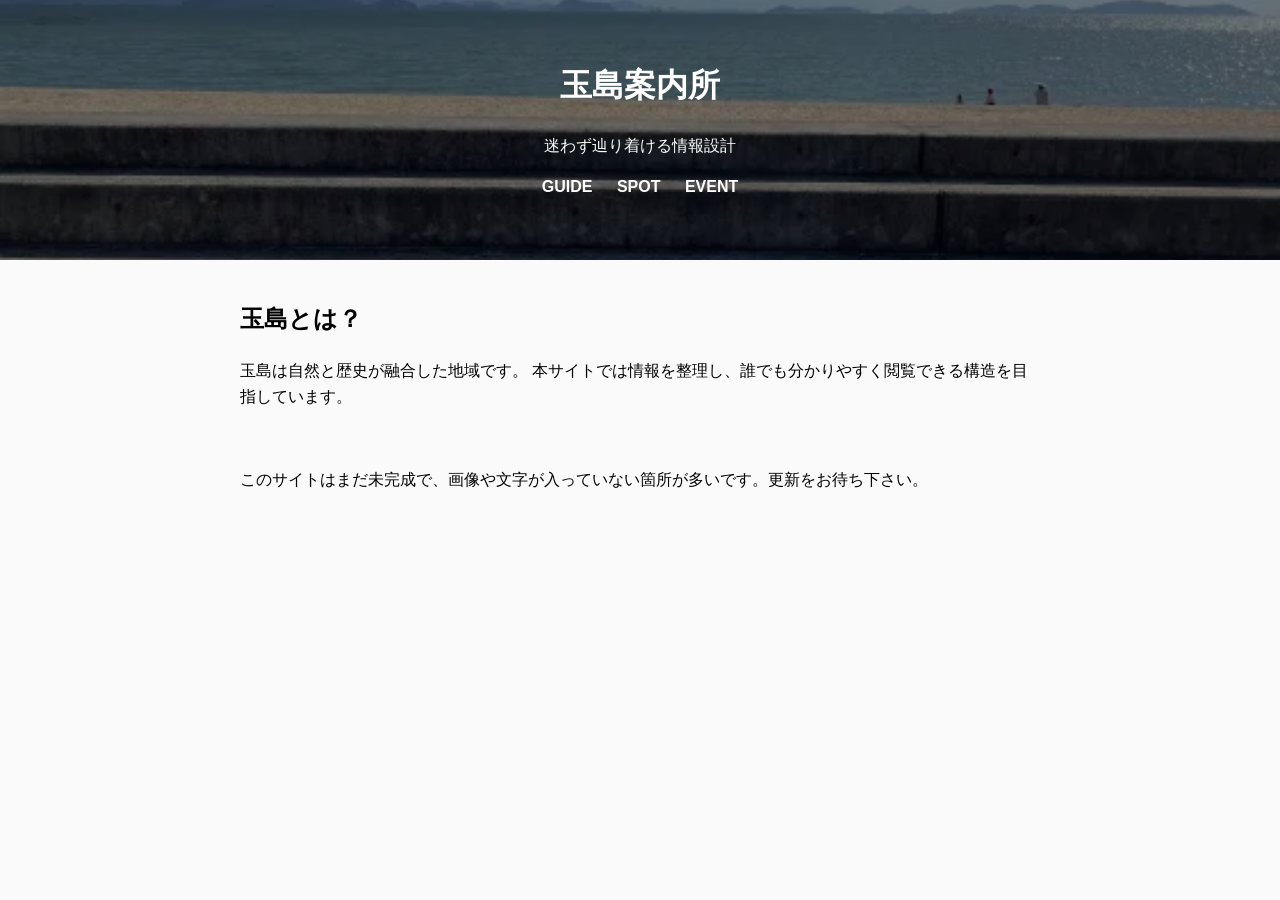
<file: index.html>
<!DOCTYPE html>
<html lang="ja">
  <head>
    <meta charset="UTF-8" />
    <meta name="viewport" content="width=device-width, initial-scale=1.0">
    <title>玉島地域紹介</title>
    <link rel="stylesheet" href="styles.css" />
  </head>
  <body>
    <header>
      <h1>玉島案内所</h1>
      <p>迷わず辿り着ける情報設計</p>
  </p>  </p>
  </p>  </p>


    <nav>
      <a href="GUIDE.html">GUIDE</a>
      <a href="SPOT.html">SPOT</a>
      <a href="EVENT.html">EVENT</a>
    </nav>
  </header>
    <main>
      <section>
        <h2>玉島とは？</h2>
        <p>
          玉島は自然と歴史が融合した地域です。
          本サイトでは情報を整理し、誰でも分かりやすく閲覧できる構造を目指しています。
        </p>
      　　
    </p>
        このサイトはまだ未完成で、画像や文字が入っていない箇所が多いです。更新をお待ち下さい。
        </p>
      </section>

</html>
</file>
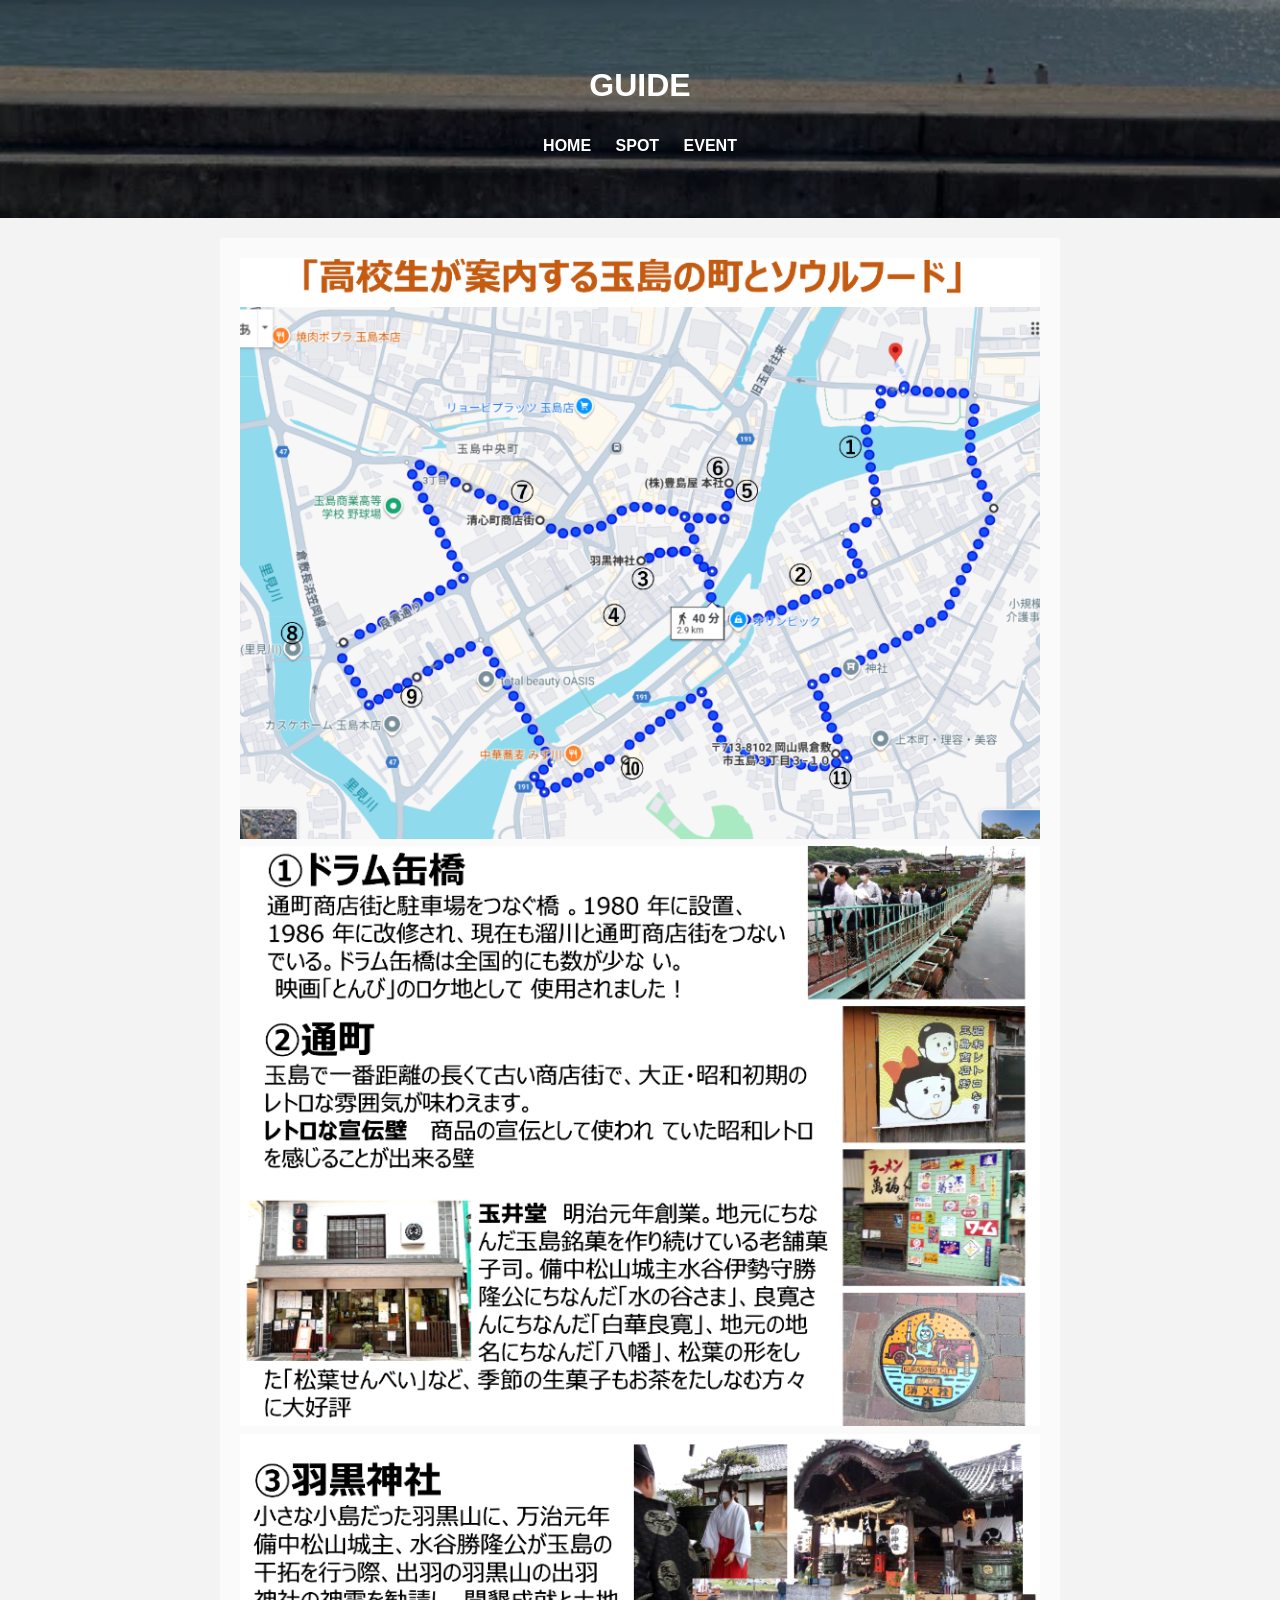
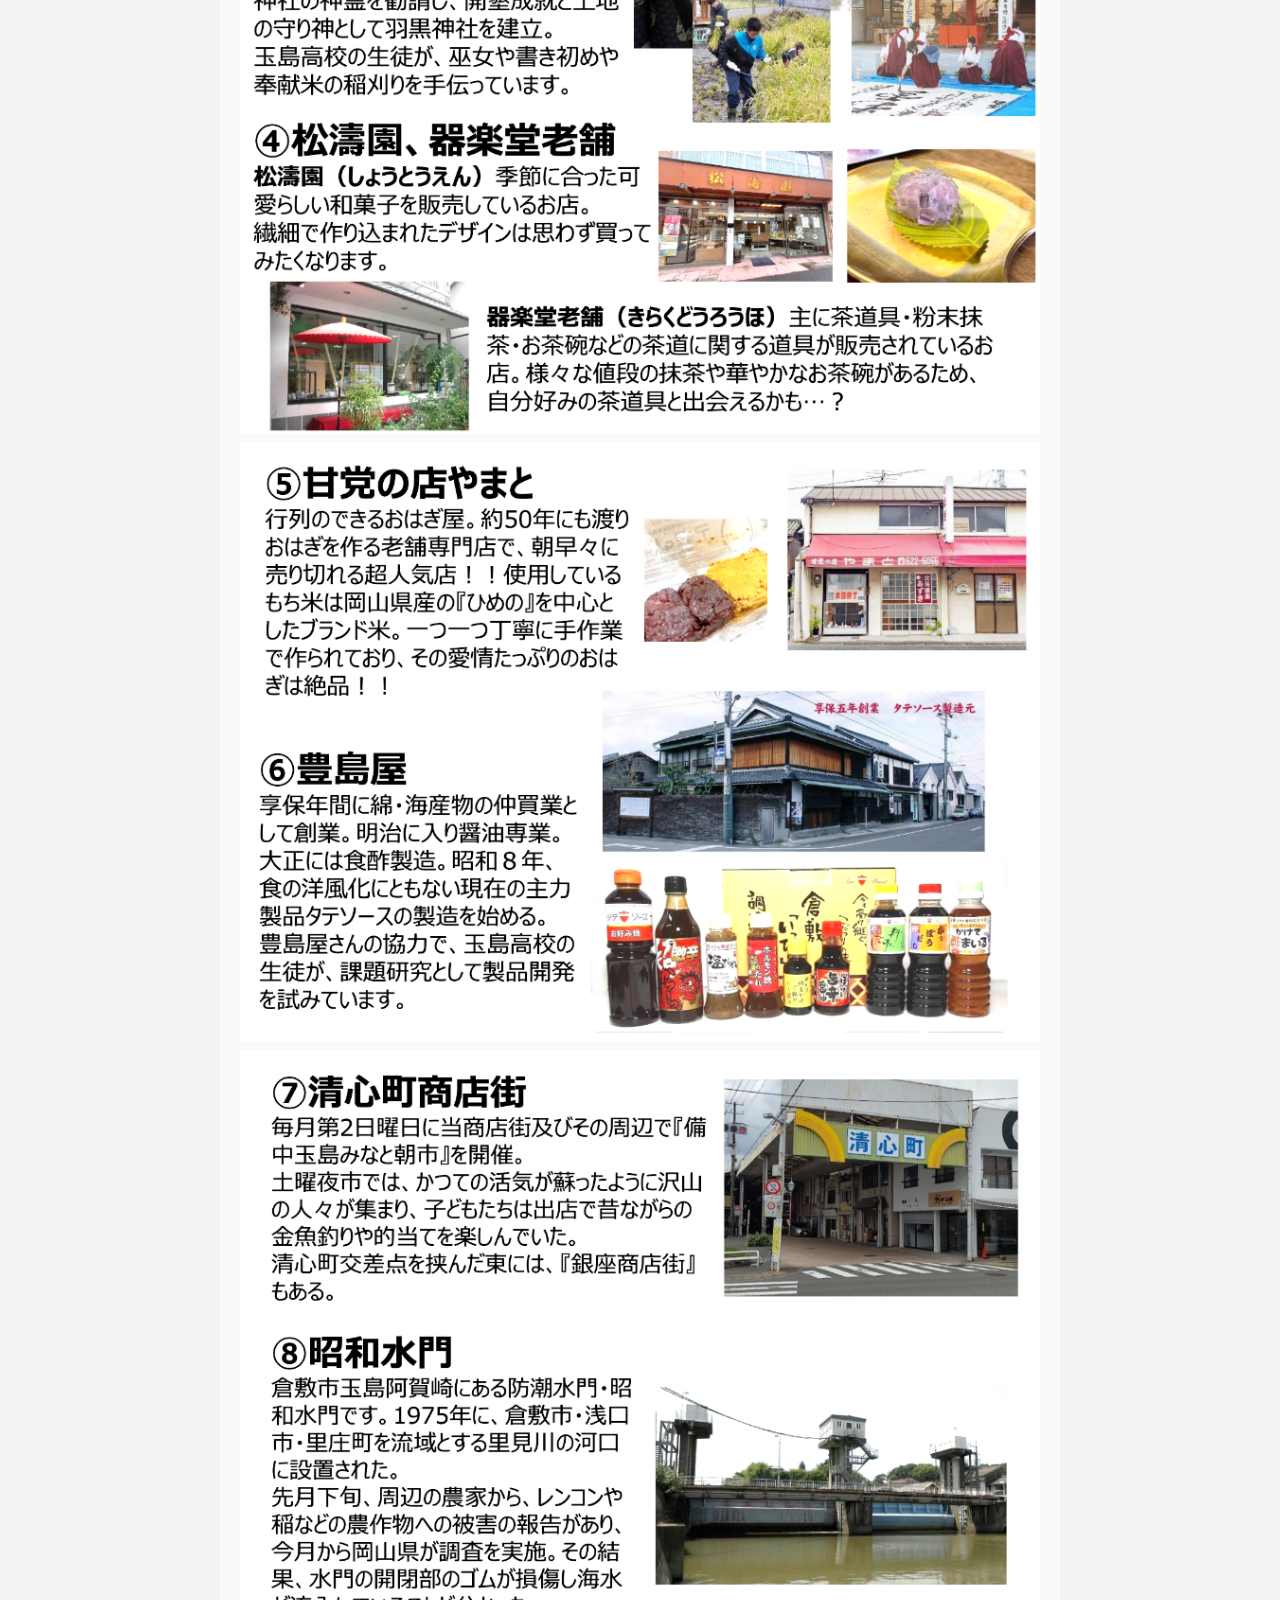
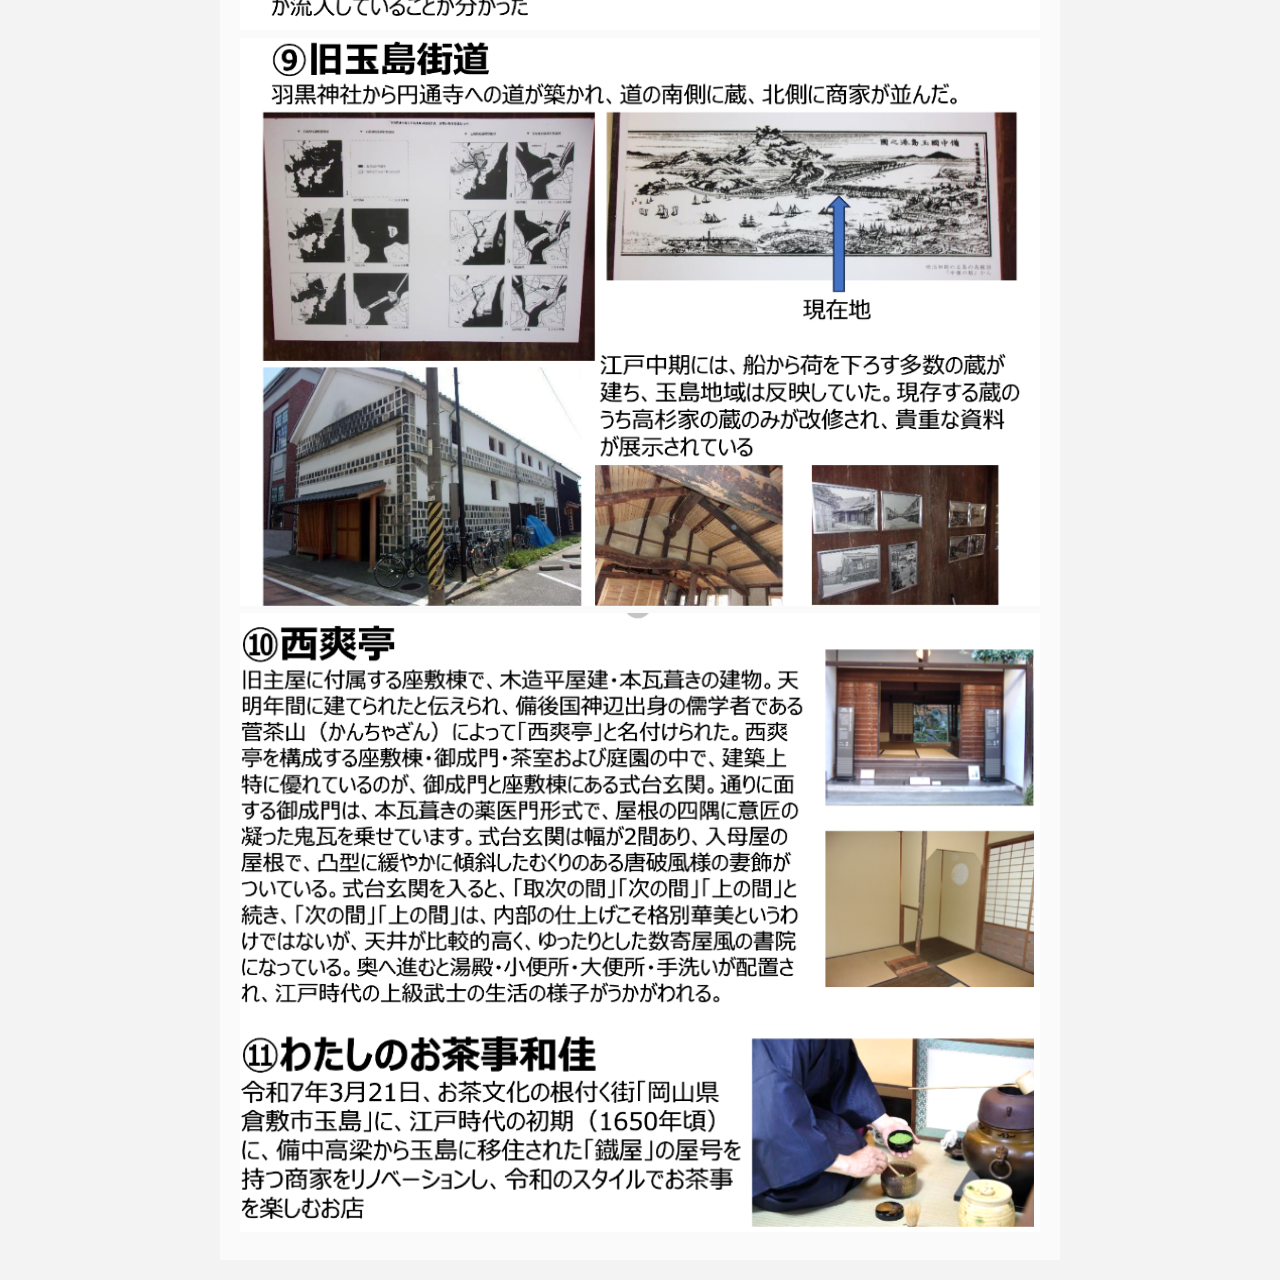
<file: GUIDE.html>
<!DOCTYPE html>
<html lang="ja">
  <head>
    <meta charset="UTF-8" />
    <meta name="viewport" content="width=device-width, initial-scale=1.0" />
    <title>GUIDE</title>
    <link rel="stylesheet" href="GUIDE.css" />
  </head>
  <body>
    <header>
      <h1>GUIDE</h1>
      </p>  </p>
        </p>  </p>
      <nav>
        <a href="index.html">HOME</a>
        <a href="SPOT.html">SPOT</a>
        <a href="EVENT.html">EVENT</a>
      </nav>
    </header>

    <main>
      <img src="01.png" alt="玉島の地図" width="100%" />
      <img src="02.png" alt="ドラム缶橋と通町" width="100%" />
      <img src="03.png" alt="羽黒神社と松濤園" width="100%" />
      <img src="04.png" alt="甘党の店やまとと豊島屋" width="100%" />
      <img src="05.png" alt="清心町商店街と昭和水門" width="100%" />
      <img src="06..png" alt="旧玉島街道と西爽亭" width="100%" />
      <img src="07..png" alt="わたしのお茶事和佳" width="100%" />
    </main>
  </body>
</html>
</file>
<file: styles.css>
body {
  font-family: Arial, sans-serif;
  margin: 0;
  line-height: 1.6;
  background-color: #fbfafa;
}

header {
  background-image: linear-gradient(rgba(0, 0, 0, 0.5), rgba(0, 0, 0, 0.5)),
    url("沙美海岸.webp");
  background-size: cover;
  background-position: center;
  color: white;
  padding: 60px 20px;
  text-align: center;
}
main {
  max-width: 800px;
  margin: 20px auto;
  padding: 20px;
  background: rgb(250, 250, 250);
}

h1,
h2 {
  margin-top: 0;
}

section {
  margin-bottom: 30px;
}

ul {
  padding-left: 20px;
}
nav {
  margin-top: 10px;
}

nav a {
  color: white;
  text-decoration: none;
  margin: 0 10px;
  font-weight: bold;
}

nav a:hover {
  text-decoration: underline;
}
@media (max-width: 600px) {
  main {
    padding: 10px;
  }

  nav a {
    display: block;
    margin: 10px 0;
  }

  header {
    padding: 40px 10px;
  }
}
</file>
<file: GUIDE.css>
body {
  font-family: Arial, sans-serif;
  margin: 0;
  line-height: 1.6;
  background-color: #f4f3f3;
}

header {
  background-image: linear-gradient(rgba(0, 0, 0, 0.5), rgba(0, 0, 0, 0.5)),
    url("沙美海岸.webp");
  background-size: cover;
  background-position: center;
  color: white;
  padding: 60px 20px;
  text-align: center;
}
main {
  max-width: 800px;
  margin: 20px auto;
  padding: 20px;
  background: rgb(250, 250, 250);
}

h1,
h2 {
  margin-top: 0;
}

section {
  margin-bottom: 30px;
}

ul {
  padding-left: 20px;
}
nav {
  margin-top: 10px;
}

nav a {
  color: white;
  text-decoration: none;
  margin: 0 10px;
  font-weight: bold;
}

nav a:hover {
  text-decoration: underline;
}
@media (max-width: 600px) {
  main {
    padding: 10px;
  }

  nav a {
    display: block;
    margin: 10px 0;
  }

  header {
    padding: 40px 10px;
  }
}
</file>
